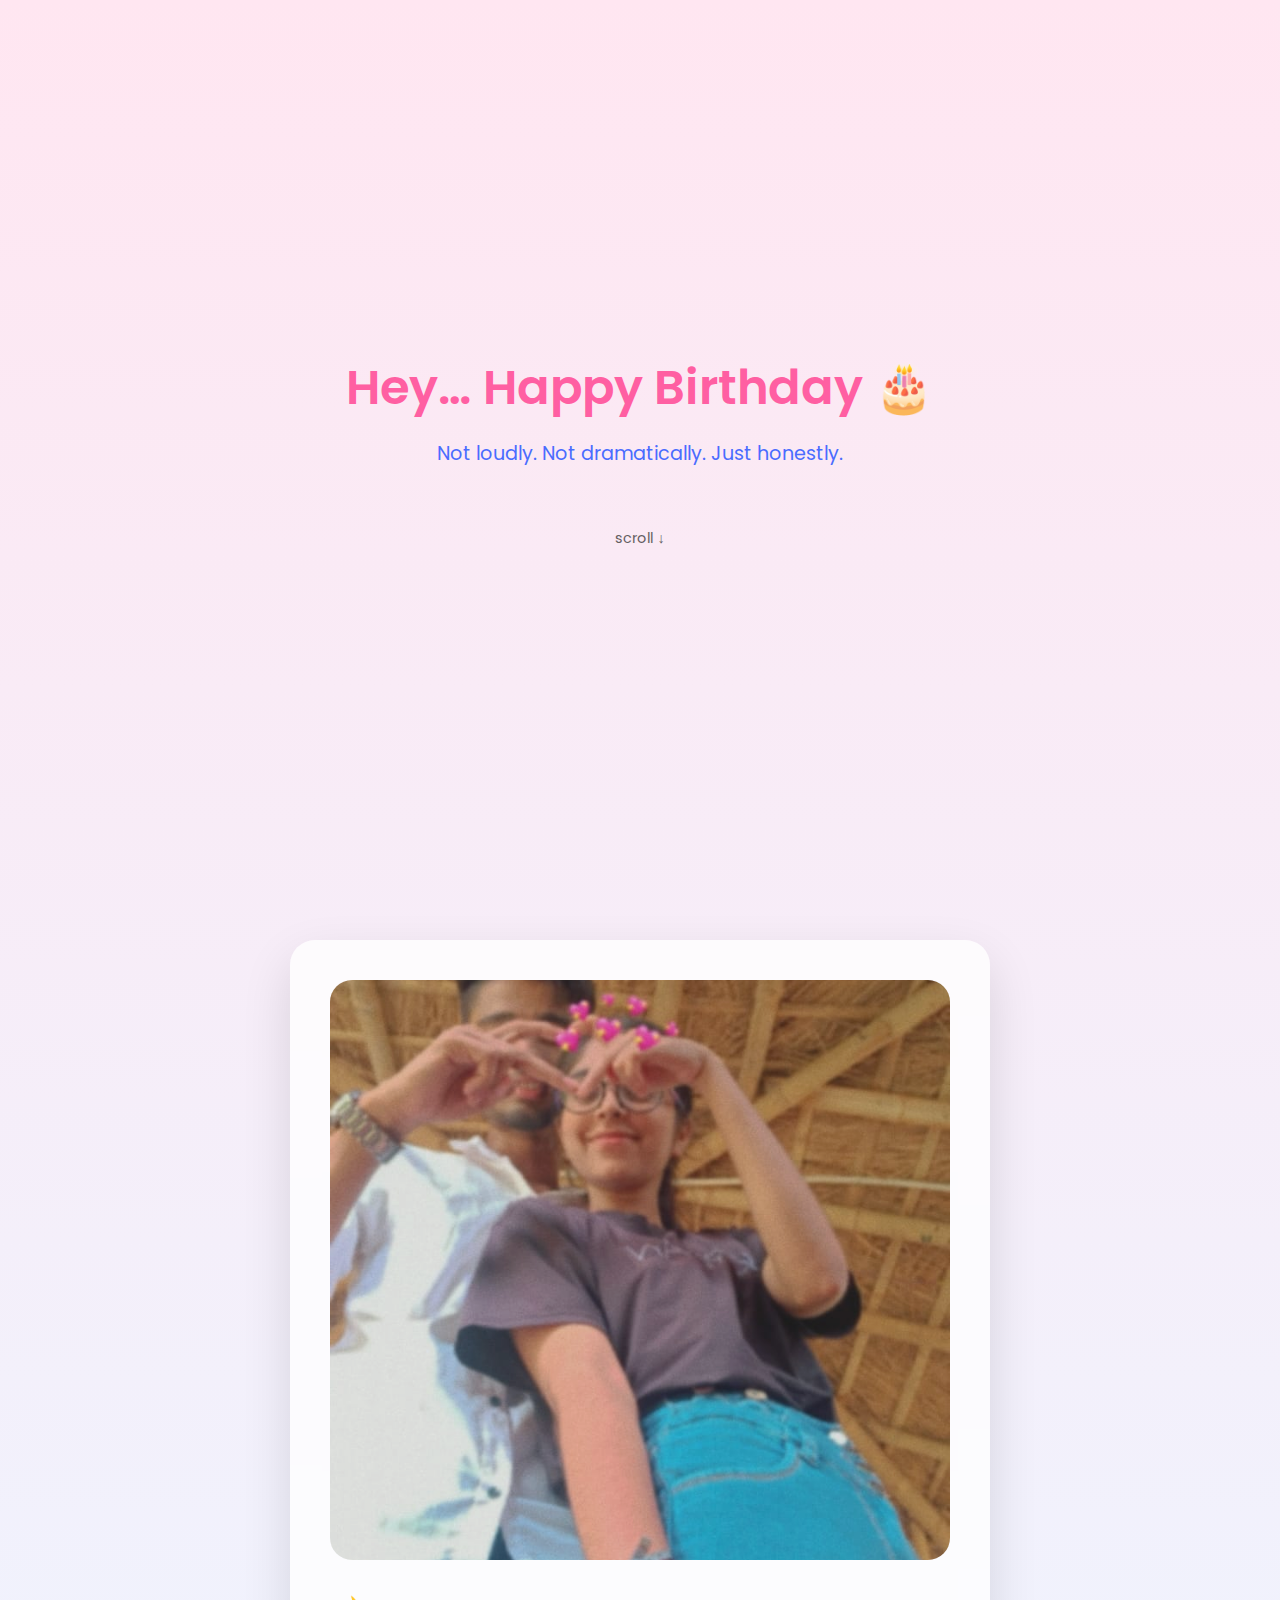
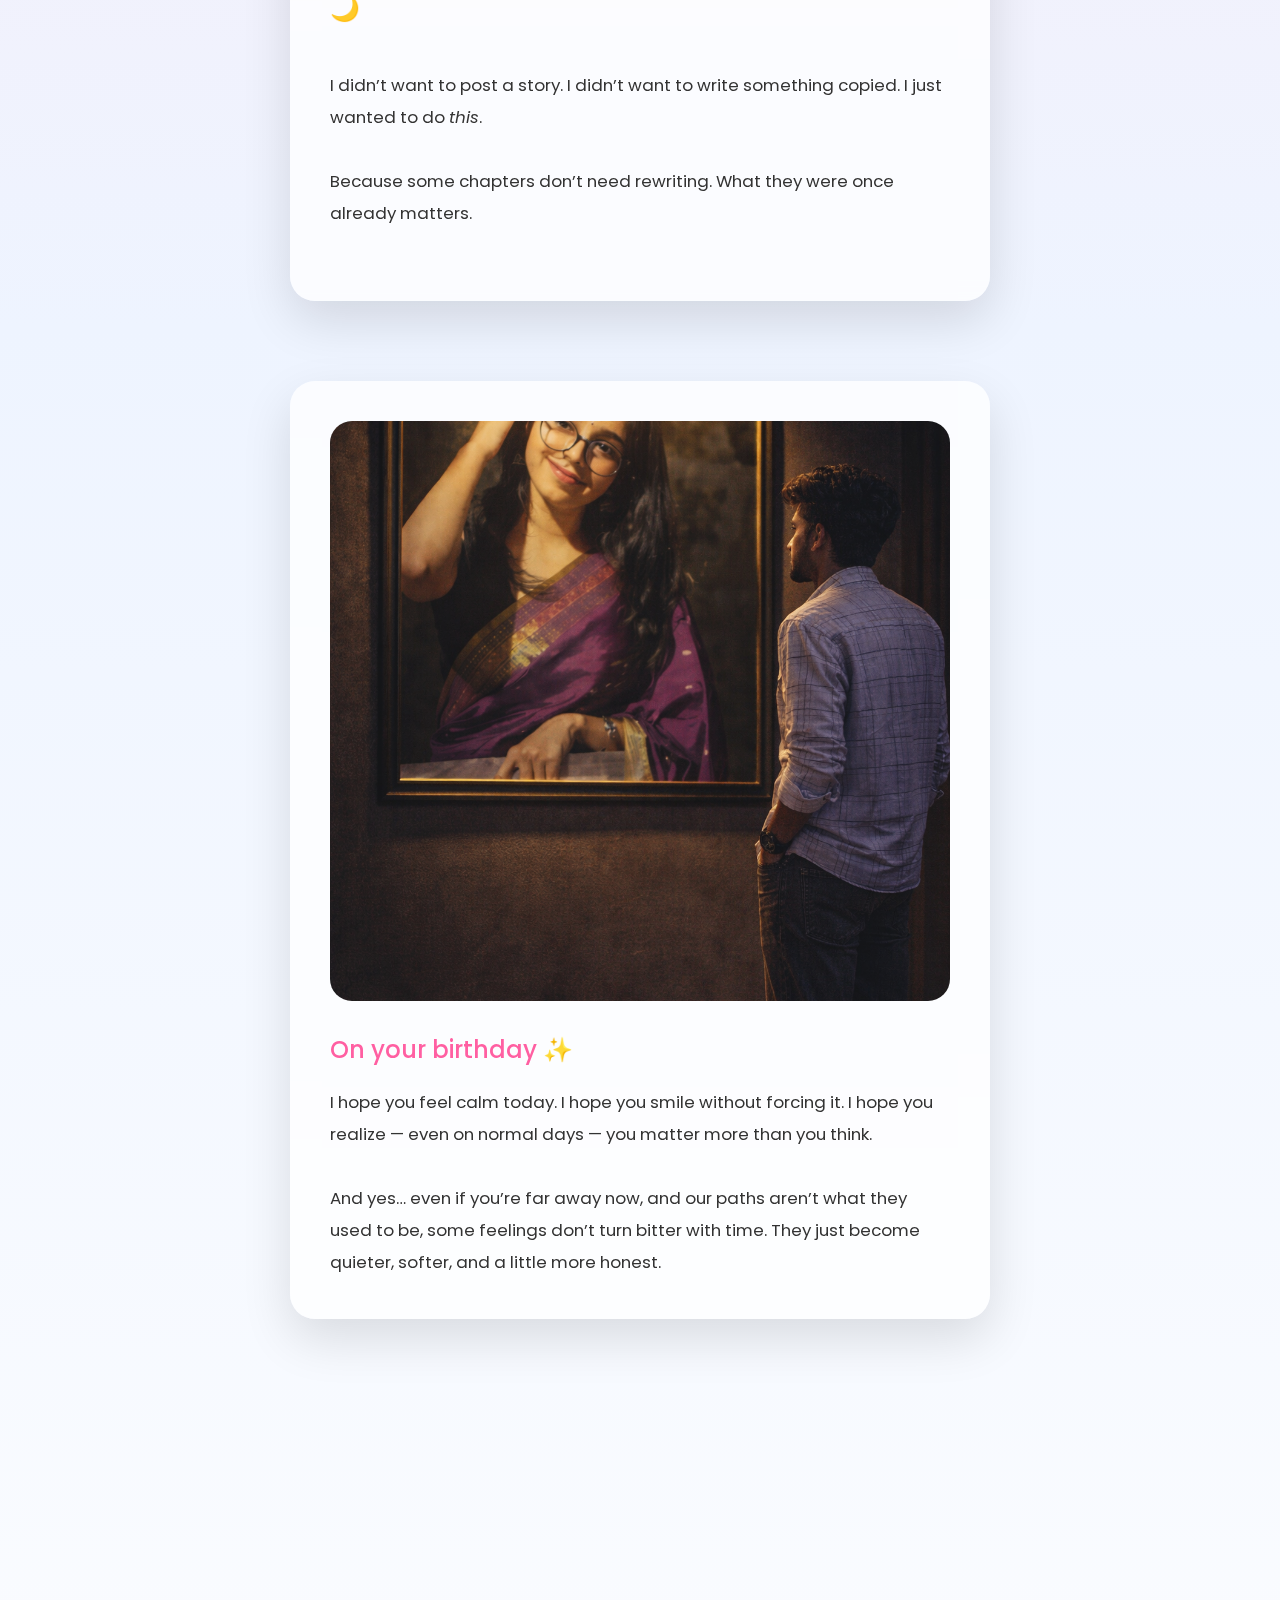
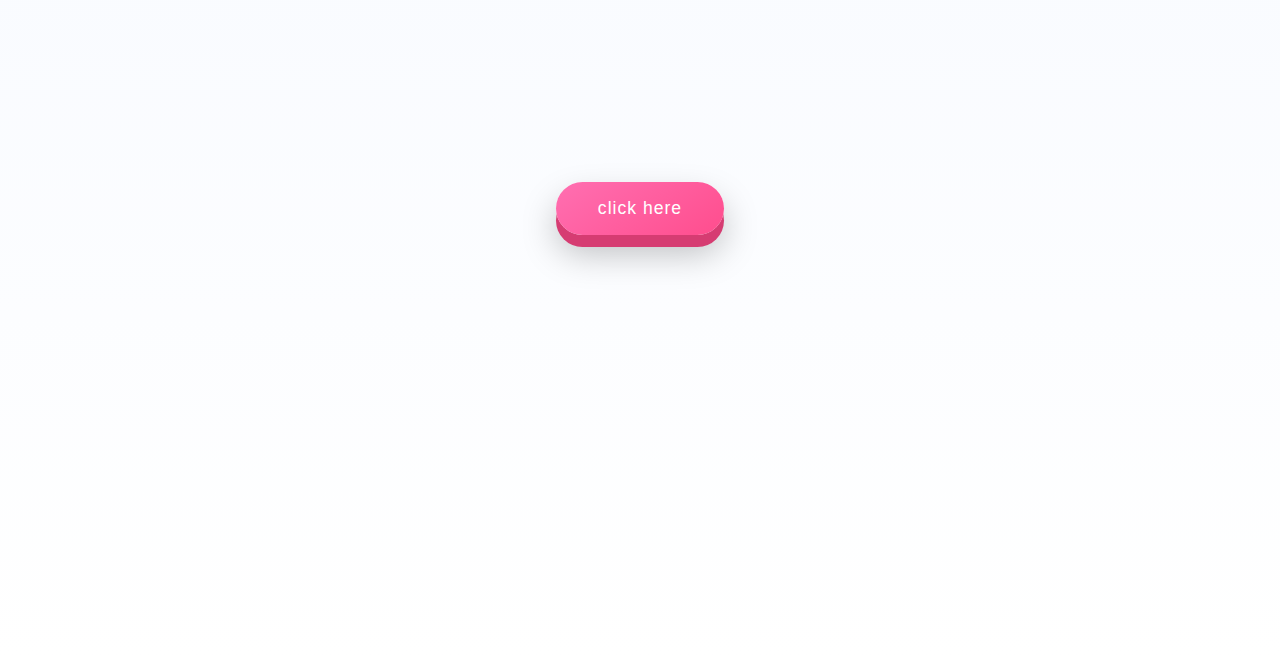
<file: asdfjj.html>
<!DOCTYPE html>
<html lang="en">
<head>
  <meta charset="UTF-8" />
  <meta name="viewport" content="width=device-width, initial-scale=1.0" />
  <title>For You ✨</title>
  <link href="https://fonts.googleapis.com/css2?family=Poppins:wght@300;400;600&display=swap" rel="stylesheet">
  <style>
    *{margin:0;padding:0;box-sizing:border-box;}
    body{
      font-family:'Poppins',sans-serif;
      background:linear-gradient(180deg,#ffe6f1,#eef4ff,#ffffff);
      color:#222;
      overflow-x:hidden;
    }
    section{
      min-height:100vh;
      display:flex;
      align-items:center;
      justify-content:center;
      padding:40px 20px;
    }
    .hero{
      text-align:center;
    }
    .hero h1{
      font-size:3rem;
      font-weight:600;
      color:#ff5fa2;
      animation:fadeUp 1.5s ease;
    }
    .hero p{
      margin-top:15px;
      font-size:1.2rem;
      color:#4a6cff;
      animation:fadeUp 2.2s ease;
    }
    .scroll{
      margin-top:60px;
      font-size:0.9rem;
      opacity:0.7;
      animation:blink 2s infinite;
    }
    .card{
      max-width:700px;
      background:rgba(255,255,255,0.75);
      backdrop-filter:blur(12px);
      border-radius:25px;
      padding:40px;
      box-shadow:0 20px 50px rgba(0,0,0,0.12);
      animation:fadeUp 1.5s ease;
    }
    .card h2{
      color:#ff5fa2;
      font-weight:500;
      margin-bottom:20px;
    }
    .card p{
      line-height:1.9;
      font-size:1.05rem;
      color:#333;
    }
    .final{
      text-align:center;
    }
    .final h2{
      font-size:2.2rem;
      color:#ff5fa2;
      margin-bottom:20px;
    }
    .final p{
      font-size:1.1rem;
      color:#444;
    }
    @keyframes fadeUp{
      from{opacity:0;transform:translateY(30px);} 
      to{opacity:1;transform:translateY(0);} 
    }
    @keyframes blink{
      0%,100%{opacity:0.2;}50%{opacity:0.8;}
    }

    .image-wrap img{
  width:100%;
  max-height:580px;        
  object-fit:cover;        
  border-radius:22px;
  opacity:0.92;
}
@media(max-width:600px){
  .image-wrap img{
    max-height:260px;
  }
}
.image-wrap{
  overflow:hidden;
}
.image-wrap img{
  transition:transform 0.6s ease;
}
.image-wrap img:hover{
  transform:scale(1.04);
}

.final{
  display:flex;
  align-items:center;
  justify-content:center;
  min-height:100vh;
}

.btn-3d{
  padding:16px 42px;
  font-size:1.1rem;
  font-weight:500;
  letter-spacing:1px;
  color:#fff;
  background:linear-gradient(145deg,#ff6fb1,#ff4d8d);
  border:none;
  border-radius:40px;
  cursor:pointer;

  /* 3D depth */
  box-shadow:
    0 12px 0 #d63c72,
    0 18px 35px rgba(0,0,0,0.25);

  transform:translateY(0);
  transition:all 0.2s ease;
}

.btn-3d:hover{
  transform:translateY(-3px);
  box-shadow:
    0 15px 0 #d63c72,
    0 25px 45px rgba(0,0,0,0.3);
}

.btn-3d:active{
  transform:translateY(8px);
  box-shadow:
    0 4px 0 #d63c72,
    0 8px 15px rgba(0,0,0,0.25);
}


  </style>
</head>
<body>

<section class="hero">
  <div>
    <h1>Hey… Happy Birthday 🎂</h1>
    <p>Not loudly. Not dramatically. Just honestly.</p>
    <div class="scroll">scroll ↓</div>
   
  </div>
</section>

<section>
  <div class="card" style="display:grid;grid-template-columns:1fr;gap:24px">

    <div class="image-wrap">
  <img src="IMG-20240617-WA0000.jpg" alt="">
</div>

      <h2> 🌙</h2>
      <p>
        I didn’t want to post a story.
        I didn’t want to write something copied.
        I just wanted to do <i>this</i>.
        <br/><br/>
        Because some chapters don’t need rewriting.
        What they were once already matters.
        <br/><br/>
    
      </p>
    </div>
  </div>
</section>

<section>
  <div class="card" style="display:grid;grid-template-columns:1fr;gap:24px">
 <div class="image-wrap">
 <img src="ChatGPT Image Jan 31, 2026, 10_12_15 PM.png" alt="">    
 </div>
   <div>
      <h2>On your birthday ✨</h2>
      <p>
        I hope you feel calm today.
        I hope you smile without forcing it.
        I hope you realize — even on normal days —
        you matter more than you think.
        <br/><br/>
        And yes… even if you’re far away now,
        and our paths aren’t what they used to be,
        some feelings don’t turn bitter with time.
        They just become quieter,
        softer,
        and a little more honest.
      </p>
    </div>
  </div>
</section>

<section class="final">
  <div>
   <a href="Krishhhhhhhhh.pdf">
   <button class="btn-3d">
      click here
    </button>

   </a>
 
  </div>
</section>


</body>
</html>
</file>
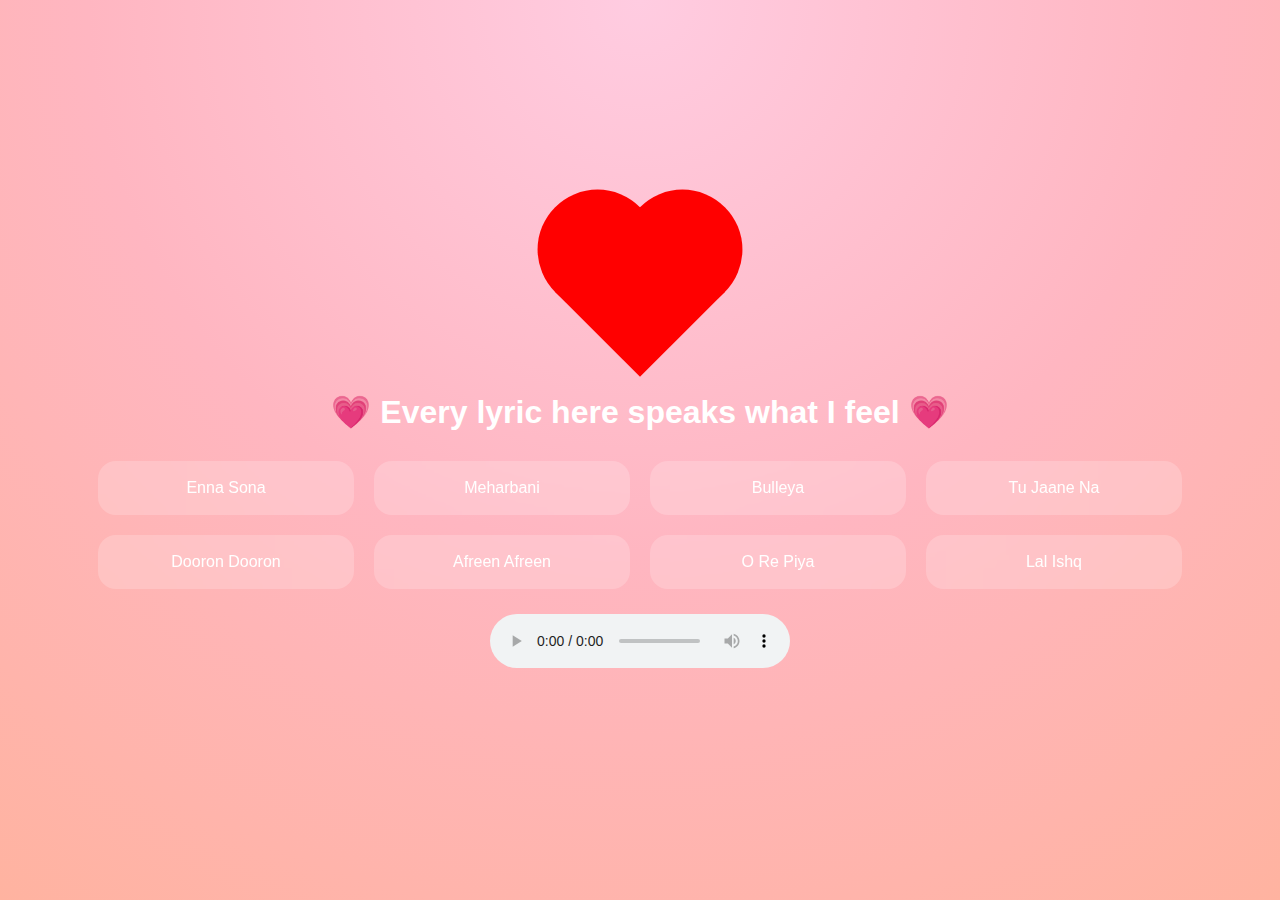
<file: hjhhj.html>
<!DOCTYPE html>
<html lang="en">
<head>
<meta charset="UTF-8">
<meta name="viewport" content="width=device-width, initial-scale=1.0">
<title>💖 Songs 💖</title>

<style>
body {
  margin: 0;
  height: 100vh;
  background: radial-gradient(circle at top, #ffcce1, #ffb6c1, #ffb3a0);
  display: flex;
  flex-direction: column;
  align-items: center;
  justify-content: center;
  font-family: "Poppins", sans-serif;
  overflow: hidden;
}

.heart {
  width: 120px;
  height: 120px;
  background: red;
  position: relative;
  transform: rotate(-45deg);
  margin-bottom: 20px;
  animation: beat 2s infinite;
}
.heart::before,
.heart::after {
  content: "";
  width: 120px;
  height: 120px;
  background: red;
  border-radius: 50%;
  position: absolute;
}
.heart::before { top: -60px; left: 0; }
.heart::after { left: 60px; top: 0; }

@keyframes beat {
  0%,100% { transform: rotate(-45deg) scale(1); }
  50% { transform: rotate(-45deg) scale(1.15); }
}

h1 {
  color: white;
  margin-bottom: 30px;
  text-align: center;
}

.songs {
  display: flex;
  flex-wrap: wrap;
  gap: 20px;
  justify-content: center;
}

.card {
  width: 220px;
  padding: 18px;
  border-radius: 18px;
  background: rgba(255,255,255,0.2);
  backdrop-filter: blur(8px);
  text-align: center;
  cursor: pointer;
  color: white;
  transition: 0.3s;
}

.card:hover {
  transform: translateY(-8px);
  background: rgba(255,255,255,0.35);
}

audio {
  margin-top: 25px;
  width: 300px;
}

input[type="file"] {
  display: none;
}
</style>
</head>

<body>

<div class="heart"></div>
<h1>💗 Every lyric here speaks what I feel 💗</h1>

<div class="songs">
  <div class="card" onclick="pickSong('Enna Sona')">Enna Sona</div>
  <div class="card" onclick="pickSong('Meharbani')">Meharbani</div>
  <div class="card" onclick="pickSong('Bulleya')">Bulleya</div>
  <div class="card" onclick="pickSong('Tu Jaane Na')">Tu Jaane Na</div>
  <div class="card" onclick="pickSong('Dooron Dooron')">Dooron Dooron</div>
  <div class="card" onclick="pickSong('Afreen Afreen')">Afreen Afreen</div>
  <div class="card" onclick="pickSong('O Re Piya')">O Re Piya</div>
  <div class="card" onclick="pickSong('Lal Ishq')">Lal Ishq</div>
</div>

<input type="file" id="fileInput" accept="audio/*">
<audio id="player" controls></audio>

<script>
const fileInput = document.getElementById("fileInput");
const player = document.getElementById("player");

function pickSong(name) {
  fileInput.click();
  fileInput.onchange = () => {
    const file = fileInput.files[0];
    if (!file) return;

    const url = URL.createObjectURL(file);
    player.src = url;
    player.play();
  };
}
</script>

</body>
</html>
</file>
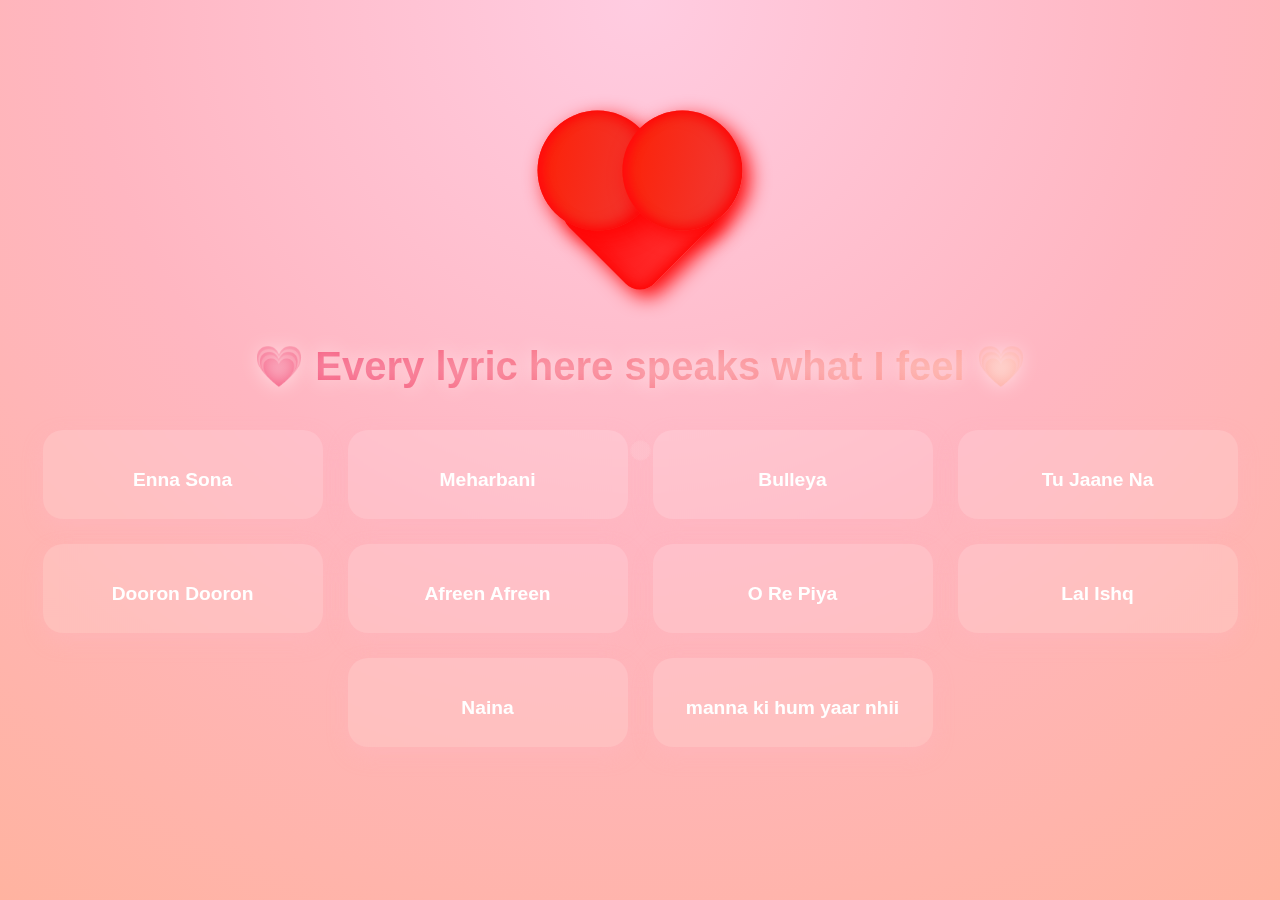
<file: song.html>
<!DOCTYPE html>
<html lang="en">
<head>
  <meta charset="UTF-8">
  <meta name="viewport" content="width=device-width, initial-scale=1.0">
  <title>💖 Songs 💖</title>
  <style>
    body {
      margin: 0;
      height: 100vh;
      background: radial-gradient(circle at top, #ffcce1, #ffb6c1, #ffb3a0);
      display: flex;
      flex-direction: column;
      align-items: center;
      justify-content: center;
      font-family: "Poppins", sans-serif;
      overflow: hidden;
      color: #fff;
    }

    /* Floating petals */
    .petal {
      position: absolute;
      width: 25px;
      height: 25px;
      background: radial-gradient(circle, #ffc0cb 40%, transparent 60%);
      border-radius: 50%;
      opacity: 0.6;
      animation: float 10s linear infinite;
    }

    @keyframes float {
      0% { transform: translateY(0) rotate(0deg); opacity: 0.7; }
      50% { opacity: 1; }
      100% { transform: translateY(-100vh) rotate(360deg); opacity: 0; }
    }

    /* ❤️ Glowing Heart */
    .heart {
  position: relative;
  width: 120px;
  height: 120px;
  background: linear-gradient(145deg, #ff0000, #ff3f3f);
  transform: rotate(-45deg);
  box-shadow: 0 10px 20px rgb(255, 6, 6),
              inset -5px -5px 15px rgb(255, 3, 3),
              inset 5px 5px 10px rgba(255, 15, 15, 0.989);
  animation: beat 2.3s infinite ease-in-out;
  margin: 0 auto 30px;
  border-radius: 20px;
}

/* Create top circles of heart */
.heart::before,
.heart::after {
  content: '';
  position: absolute;
  width: 120px;
  height: 120px;
  background: linear-gradient(145deg, #fe1e00, #ee3d3d);
  border-radius: 50%;
  box-shadow: inherit;
}

.heart::before {
  top: -60px;
  left: 0;
}

.heart::after {
  left: 60px;
  top: 0;
}

/* Heart beat animation */
@keyframes beat {
  0%, 100% {
    transform: rotate(-45deg) scale(1);
  }
  50% {
    transform: rotate(-45deg) scale(1.15);
  }
}

    h1 {
      font-size: 2.5em;
      text-align: center;
      margin: 40px 0 40px;
      background: linear-gradient(90deg, #f5517a, #ffaba0);
      -webkit-background-clip: text;
      -webkit-text-fill-color: transparent;
      text-shadow: 0 0 20px rgba(255,255,255,0.6);
    }

    /* Cards */
    .songs {
      display: flex;
      flex-wrap: wrap;
      justify-content: center;
      gap: 25px;
    }

    .card {
      width: 240px;
      padding: 20px;
      border-radius: 20px;
      background: rgba(255, 255, 255, 0.15);
      box-shadow: 0 8px 20px rgba(255, 182, 193, 0.4);
      text-align: center;
      transition: transform 0.3s ease, box-shadow 0.3s ease;
      backdrop-filter: blur(6px);
    }

    .card:hover {
      transform: translateY(-10px);
      box-shadow: 0 10px 25px rgba(255, 182, 193, 0.6);
    }

    .card h3 {
      margin-bottom: 8px;
      font-size: 1.2em;
      color: #fff;
      font-weight: 600;
    }

    .card p {
      margin: 0;
      font-size: 0.9em;
      color: #ffeef5;
    }
#audio-player {
  width: 330px;
  padding: 16px 24px;
  border-radius: 40px;
  background: linear-gradient(
    135deg,
    #ffd6e8,
    #ff8fcf,
    #ffb6dc
  );
  border: 1px solid rgba(255, 255, 255, 0.6);
  box-shadow:
    0 12px 25px rgba(255, 140, 190, 0.45),
    inset 0 2px 6px rgba(255, 255, 255, 0.7);
  cursor: pointer;
  outline: none;
  appearance: none;
  backdrop-filter: blur(6px);
  transition: all 0.35s ease;
  filter: drop-shadow(0 8px 12px rgba(255, 150, 200, 0.35));
}

/* Romantic hover ✨ */
#audio-player:hover {
  transform: translateY(-4px) scale(1.06);
  background: linear-gradient(
    135deg,
    #ffe4f1,
    #ff9ad5,
    #ffc1e3
  );
  box-shadow:
    0 18px 35px rgba(255, 120, 190, 0.6),
    inset 0 3px 8px rgba(255, 255, 255, 0.8);
}

/* Soft press effect 💕 */
#audio-player:active {
  transform: scale(0.97);
  box-shadow:
    0 8px 15px rgba(255, 120, 190, 0.4),
    inset 0 4px 10px rgba(255, 255, 255, 0.6);
}


    /* Petal placement */
    .petal:nth-child(1) { left: 10%; animation-duration: 8s; }
    .petal:nth-child(2) { left: 25%; animation-duration: 11s; }
    .petal:nth-child(3) { left: 40%; animation-duration: 9s; }
    .petal:nth-child(4) { left: 60%; animation-duration: 10s; }
    .petal:nth-child(5) { left: 80%; animation-duration: 12s; }
  </style>
</head>
<body>
  <div class="heart"></div>
  <h1>💗 Every lyric here speaks what I feel 💗</h1>

  <div class="songs">
<div class="card" data-src="enna sona.mp3"><h3>Enna Sona</h3></div>
<div class="card" data-src="song1.mp3"><h3>Meharbani</h3></div>
<div class="card" data-src="song2.mp3"><h3>Bulleya</h3></div>
<div class="card" data-src="song3.mp3"><h3>Tu Jaane Na</h3></div>
<div class="card" data-src="song4.mp3"><h3>Dooron Dooron</h3></div>
<div class="card" data-src="song5.mp3"><h3>Afreen Afreen</h3></div>
<div class="card" data-src="song6.mp3"><h3>O Re Piya</h3></div>
<div class="card" data-src="song7.mp3"><h3>Lal Ishq</h3></div>
<div class="card" data-src="song9.mp3"><h3>Naina</h3></div>
<div class="card" data-src="song11.mp3"><h3>manna ki hum yaar nhii</h3></div>


  </div>

 

  <audio id="audio-player" controls style="display:none;"></audio>
  

<script>
const songs = document.querySelectorAll('.card');
const player = document.getElementById('audio-player');
let current = null;

songs.forEach(song => {
  song.addEventListener('click', () => {
    const src = song.getAttribute('data-src');

    if (current === song && !player.paused) {
      player.pause();
      song.classList.remove('playing');
      return;
    }

    songs.forEach(s => s.classList.remove('playing'));
    song.classList.add('playing');

    player.src = src;
    player.style.display = 'block';
    player.play();
    current = song;
  });
});

player.addEventListener('ended', () => {
  if (current) current.classList.remove('playing');
});
</script>





  <!-- Floating petals -->
  <div class="petal"></div>
  <div class="petal"></div>
  <div class="petal"></div>
  <div class="petal"></div>
  <div class="petal"></div>

  
</body>
</html>
</file>
